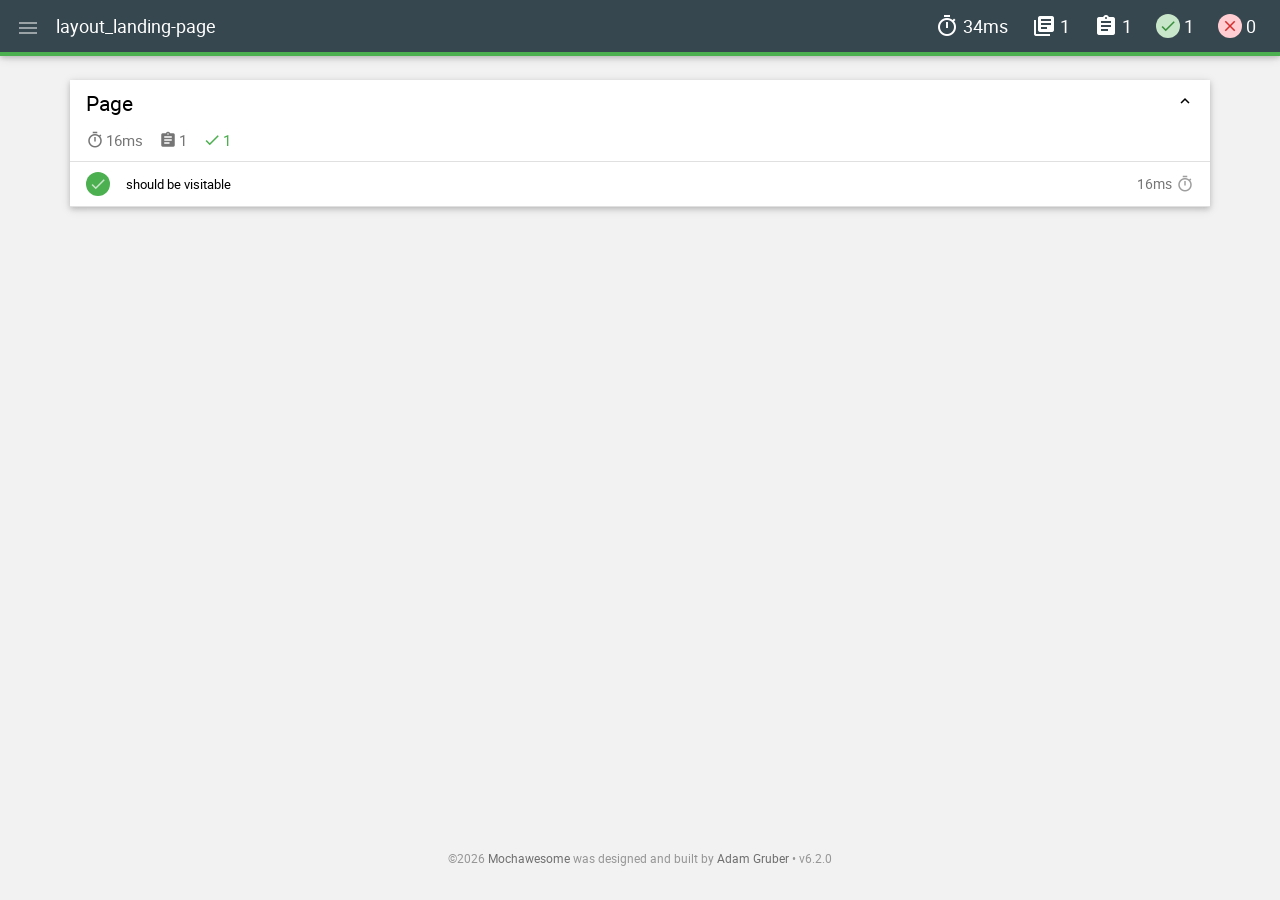
<file: report/index.html>
<!doctype html>
<html lang="en"><head><meta charSet="utf-8"/><meta http-equiv="X-UA-Compatible" content="IE=edge"/><meta name="viewport" content="width=device-width, initial-scale=1"/><title>Mochawesome Report</title><link rel="stylesheet" href="assets\app.css"/></head><body data-raw="{&quot;stats&quot;:{&quot;suites&quot;:1,&quot;tests&quot;:1,&quot;passes&quot;:1,&quot;pending&quot;:0,&quot;failures&quot;:0,&quot;start&quot;:&quot;2026-09-23T01:36:19.712Z&quot;,&quot;end&quot;:&quot;2026-09-23T01:36:19.746Z&quot;,&quot;duration&quot;:34,&quot;testsRegistered&quot;:1,&quot;passPercent&quot;:100,&quot;pendingPercent&quot;:0,&quot;other&quot;:0,&quot;hasOther&quot;:false,&quot;skipped&quot;:0,&quot;hasSkipped&quot;:false},&quot;results&quot;:[{&quot;uuid&quot;:&quot;4488d076-5dad-47b3-a6c9-3270f0771cc1&quot;,&quot;title&quot;:&quot;&quot;,&quot;fullFile&quot;:&quot;cypress\\integration\\page.spec.js&quot;,&quot;file&quot;:&quot;cypress\\integration\\page.spec.js&quot;,&quot;beforeHooks&quot;:[],&quot;afterHooks&quot;:[],&quot;tests&quot;:[],&quot;suites&quot;:[{&quot;uuid&quot;:&quot;032ae3a9-171d-4cf0-851a-3aa31a801887&quot;,&quot;title&quot;:&quot;Page&quot;,&quot;fullFile&quot;:&quot;&quot;,&quot;file&quot;:&quot;&quot;,&quot;beforeHooks&quot;:[],&quot;afterHooks&quot;:[],&quot;tests&quot;:[{&quot;title&quot;:&quot;should be visitable&quot;,&quot;fullTitle&quot;:&quot;Page should be visitable&quot;,&quot;timedOut&quot;:null,&quot;duration&quot;:16,&quot;state&quot;:&quot;passed&quot;,&quot;speed&quot;:&quot;fast&quot;,&quot;pass&quot;:true,&quot;fail&quot;:false,&quot;pending&quot;:false,&quot;context&quot;:null,&quot;code&quot;:&quot;&quot;,&quot;err&quot;:{},&quot;uuid&quot;:&quot;69e42a02-d18b-4992-8485-869cf18fbac8&quot;,&quot;parentUUID&quot;:&quot;032ae3a9-171d-4cf0-851a-3aa31a801887&quot;,&quot;isHook&quot;:false,&quot;skipped&quot;:false}],&quot;suites&quot;:[],&quot;passes&quot;:[&quot;69e42a02-d18b-4992-8485-869cf18fbac8&quot;],&quot;failures&quot;:[],&quot;pending&quot;:[],&quot;skipped&quot;:[],&quot;duration&quot;:16,&quot;root&quot;:false,&quot;rootEmpty&quot;:false,&quot;_timeout&quot;:2000}],&quot;passes&quot;:[],&quot;failures&quot;:[],&quot;pending&quot;:[],&quot;skipped&quot;:[],&quot;duration&quot;:0,&quot;root&quot;:true,&quot;rootEmpty&quot;:true,&quot;_timeout&quot;:2000}],&quot;meta&quot;:{&quot;mocha&quot;:{&quot;version&quot;:&quot;7.0.1&quot;},&quot;mochawesome&quot;:{&quot;options&quot;:{&quot;quiet&quot;:false,&quot;reportFilename&quot;:&quot;mochawesome&quot;,&quot;saveHtml&quot;:false,&quot;saveJson&quot;:true,&quot;consoleReporter&quot;:&quot;spec&quot;,&quot;useInlineDiffs&quot;:false,&quot;code&quot;:true},&quot;version&quot;:&quot;7.1.3&quot;},&quot;marge&quot;:{&quot;options&quot;:{&quot;reportDir&quot;:&quot;raw_reports&quot;,&quot;overwrite&quot;:false,&quot;html&quot;:false,&quot;json&quot;:true},&quot;version&quot;:&quot;6.2.0&quot;}}}" data-config="{&quot;reportFilename&quot;:&quot;raw_reports/mochawesome&quot;,&quot;reportDir&quot;:&quot;report\\html_report&quot;,&quot;reportTitle&quot;:&quot;layout_landing-page&quot;,&quot;reportPageTitle&quot;:&quot;Mochawesome Report&quot;,&quot;inline&quot;:false,&quot;inlineAssets&quot;:false,&quot;cdn&quot;:false,&quot;charts&quot;:false,&quot;enableCharts&quot;:false,&quot;code&quot;:true,&quot;enableCode&quot;:true,&quot;autoOpen&quot;:false,&quot;overwrite&quot;:true,&quot;timestamp&quot;:false,&quot;ts&quot;:false,&quot;showPassed&quot;:true,&quot;showFailed&quot;:true,&quot;showPending&quot;:true,&quot;showSkipped&quot;:false,&quot;showHooks&quot;:&quot;failed&quot;,&quot;saveJson&quot;:false,&quot;saveHtml&quot;:true,&quot;dev&quot;:false,&quot;assetsDir&quot;:&quot;report\\html_report\\assets&quot;,&quot;htmlFile&quot;:&quot;C:\\Users\\Dell\\Desktop\\layout_landing-page\\report\\html_report\\raw_reports\\mochawesome.html&quot;}"><div id="report"></div><script src="assets\app.js"></script></body></html>
</file>
